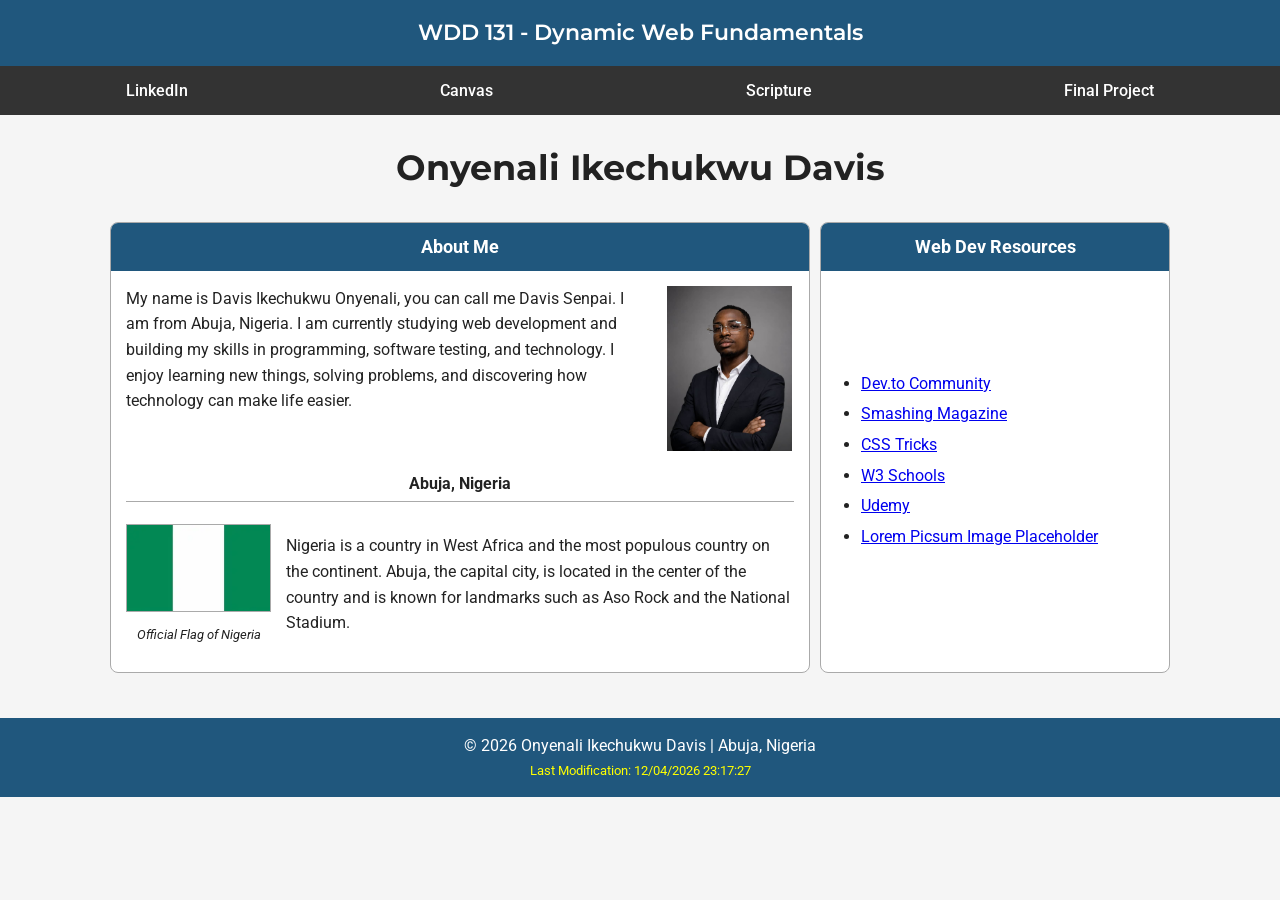
<file: index.html>
<!DOCTYPE html>
<html lang="en">

<head>
    <meta charset="UTF-8">
    <meta name="viewport" content="width=device-width, initial-scale=1.0">

    <title>WDD 131 - Dynamic Web Fundamentals - Onyenali Ikechukwu Davis</title>

    <meta name="description"
        content="WDD 131 - Dynamic Web Fundamentals course page for Onyenali Ikechukwu Davis. Learn about my background, Abuja, Nigeria, and web development resources.">

    <meta name="author" content="Onyenali Ikechukwu Davis">

    <link rel="stylesheet" href="styles/base.css">

    <link rel="preconnect" href="https://fonts.googleapis.com">
    <link rel="preconnect" href="https://fonts.gstatic.com" crossorigin>

    <link href="https://fonts.googleapis.com/css2?family=Montserrat:wght@400;500;600;700&family=Roboto:wght@400;500&display=swap"
        rel="stylesheet">

    <script src="scripts/getdates.js" defer></script>
</head>

<body>

    <header>
        <span id="course-title">WDD 131 - Dynamic Web Fundamentals</span>

        <nav>
            <a href="https://www.linkedin.com/in/davis-onyenali" target="_blank">LinkedIn</a>

            <a href="https://byupw.instructure.com/" target="_blank">Canvas</a>

            <a href="https://www.churchofjesuschrist.org/study/scriptures" target="_blank">Scripture</a>

            <a href="#">Final Project</a>
        </nav>
    </header>

    <main>

        <h1>Onyenali Ikechukwu Davis</h1>

        <div class="cards">

            <section class="card about-card">

                <h2>About Me</h2>

                <div class="about-content">

                    <div class="intro">
                        <p>
                            My name is Davis Ikechukwu Onyenali, you can call me Davis Senpai. I am from Abuja, Nigeria. I am currently
                            studying web development and building my skills in programming,
                            software testing, and technology. I enjoy learning new things,
                            solving problems, and discovering how technology can make life
                            easier.
                        </p>

                         <img class="profile"
                        src="images/profileimg.jpeg"
                        alt="Portrait of Onyenali Ikechukwu Davis">
                    </div>    

                        <h3>Abuja, Nigeria</h3>

                        <div class="location">

                            <figure>
                                <img src="images/nigerian-flag.webp"
                                    alt="Flag of Nigeria">
                                <figcaption>Official Flag of Nigeria</figcaption>
                            </figure>

                            <p>
                                Nigeria is a country in West Africa and the most populous
                                country on the continent. Abuja, the capital city, is located
                                in the center of the country and is known for landmarks such
                                as Aso Rock and the National Stadium.
                            </p>

                        </div>
                    

                   
                </div>

            </section>


            <section class="card resources-card">

                <h2>Web Dev Resources</h2>

                <ul>
                    <li>
                        <a href="https://dev.to/" target="_blank">
                            Dev.to Community
                        </a>
                    </li>

                    <li>
                        <a href="https://smashingmagazine.com/" target="_blank">
                            Smashing Magazine
                        </a>
                    </li>

                    <li>
                        <a href="https://css-tricks.com/" target="_blank">
                            CSS Tricks
                        </a>
                    </li>

                    <li>
                        <a href="https://www.w3schools.com/" target="_blank">
                            W3 Schools
                        </a>
                    </li>

                    <li>
                        <a href="https://www.udemy.com/" target="_blank">
                            Udemy
                        </a>
                    </li>

                    <li>
                        <a href="https://picsum.photos/" target="_blank">
                            Lorem Picsum Image Placeholder
                        </a>
                    </li>
                </ul>

            </section>

        </div>

    </main>


    <footer>

        <p>
            © <span id="currentyear"></span>
            Onyenali Ikechukwu Davis
            | Abuja, Nigeria
        </p>

        <p id="lastModified"></p>

    </footer>

</body>

</html>
</file>
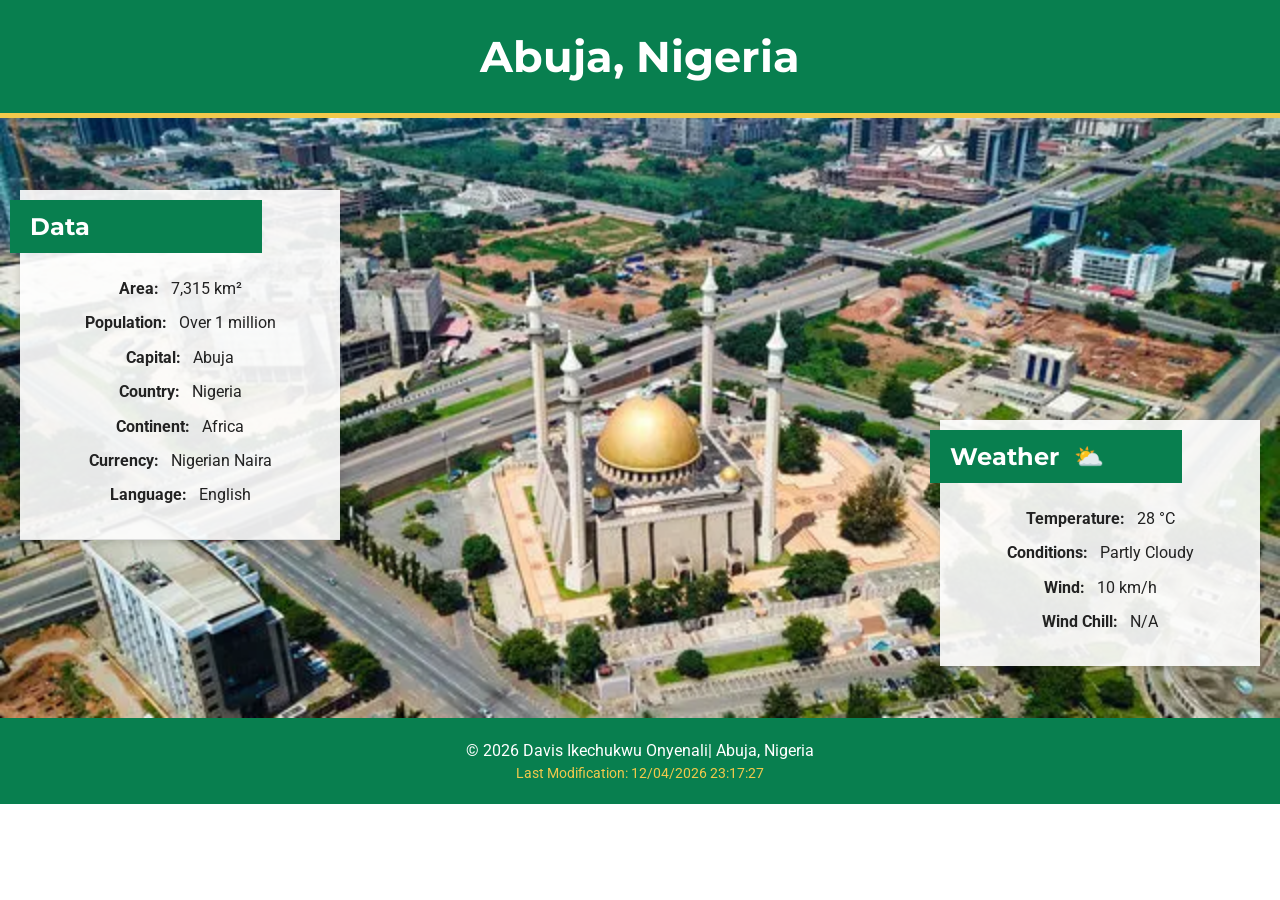
<file: place.html>
<!DOCTYPE html>
<html lang="en">

<head>
    <meta charset="UTF-8">
    <meta name="viewport" content="width=device-width, initial-scale=1.0">

    <title>Abuja, Nigeria | WDD 131</title>

    <meta name="description"
        content="A place page about Abuja, Nigeria, created for WDD 131 Dynamic Web Fundamentals by Onyenali Ikechukwu Davis.">
    <meta name="author" content="Davis Ikechukwu Onyenali">

    <link rel="preconnect" href="https://fonts.googleapis.com">
    <link rel="preconnect" href="https://fonts.gstatic.com" crossorigin>

    <link href="https://fonts.googleapis.com/css2?family=Montserrat:wght@400;500;600;700&family=Roboto:wght@400;500&display=swap"
        rel="stylesheet">

    <link rel="stylesheet" href="styles/place.css">

    <script src="scripts/place.js" defer></script>
</head>

<body>

    <header>
        <h1>Abuja, Nigeria</h1>
    </header>

    <main>

       <div class="hero">

    <picture>
        <source media="(max-width: 700px)" srcset="images/abuja1.webp">
        <source media="(min-width: 701px)" srcset="images/abuja-city.webp">

        <img src="images/abuja-city.webp"
            alt="View of Abuja, Nigeria">
    </picture>
       </div>

    <div class="information">

        <section class="card data-card">
            <h2>Data</h2>

            <div class="data-list">
                <p><strong>Area:</strong> 7,315 km²</p>
                <p><strong>Population:</strong> Over 1 million</p>
                <p><strong>Capital:</strong> Abuja</p>
                <p><strong>Country:</strong> Nigeria</p>
                <p><strong>Continent:</strong> Africa</p>
                <p><strong>Currency:</strong> Nigerian Naira</p>
                <p><strong>Language:</strong> English</p>
            </div>
        </section>

        <section class="card weather-card">

            <h2>Weather</h2>

            <img class="weather-icon"
                src="images/weather.svg"
                alt="Partly cloudy weather">

            <div class="weather-info">
                <p><strong>Temperature:</strong> <span id="temperature">28</span> °C</p>
                <p><strong>Conditions:</strong> Partly Cloudy</p>
                <p><strong>Wind:</strong> <span id="wind-speed">10</span> km/h</p>
                <p><strong>Wind Chill:</strong> <span id="windchill">N/A</span></p>
            </div>

        </section>

    </div>

    </main>

    <footer>
        <p>
            © <span id="currentyear"></span>
            Davis Ikechukwu Onyenali| Abuja, Nigeria
        </p>

        <p id="lastModified"></p>
    </footer>

</body>

</html>
</file>
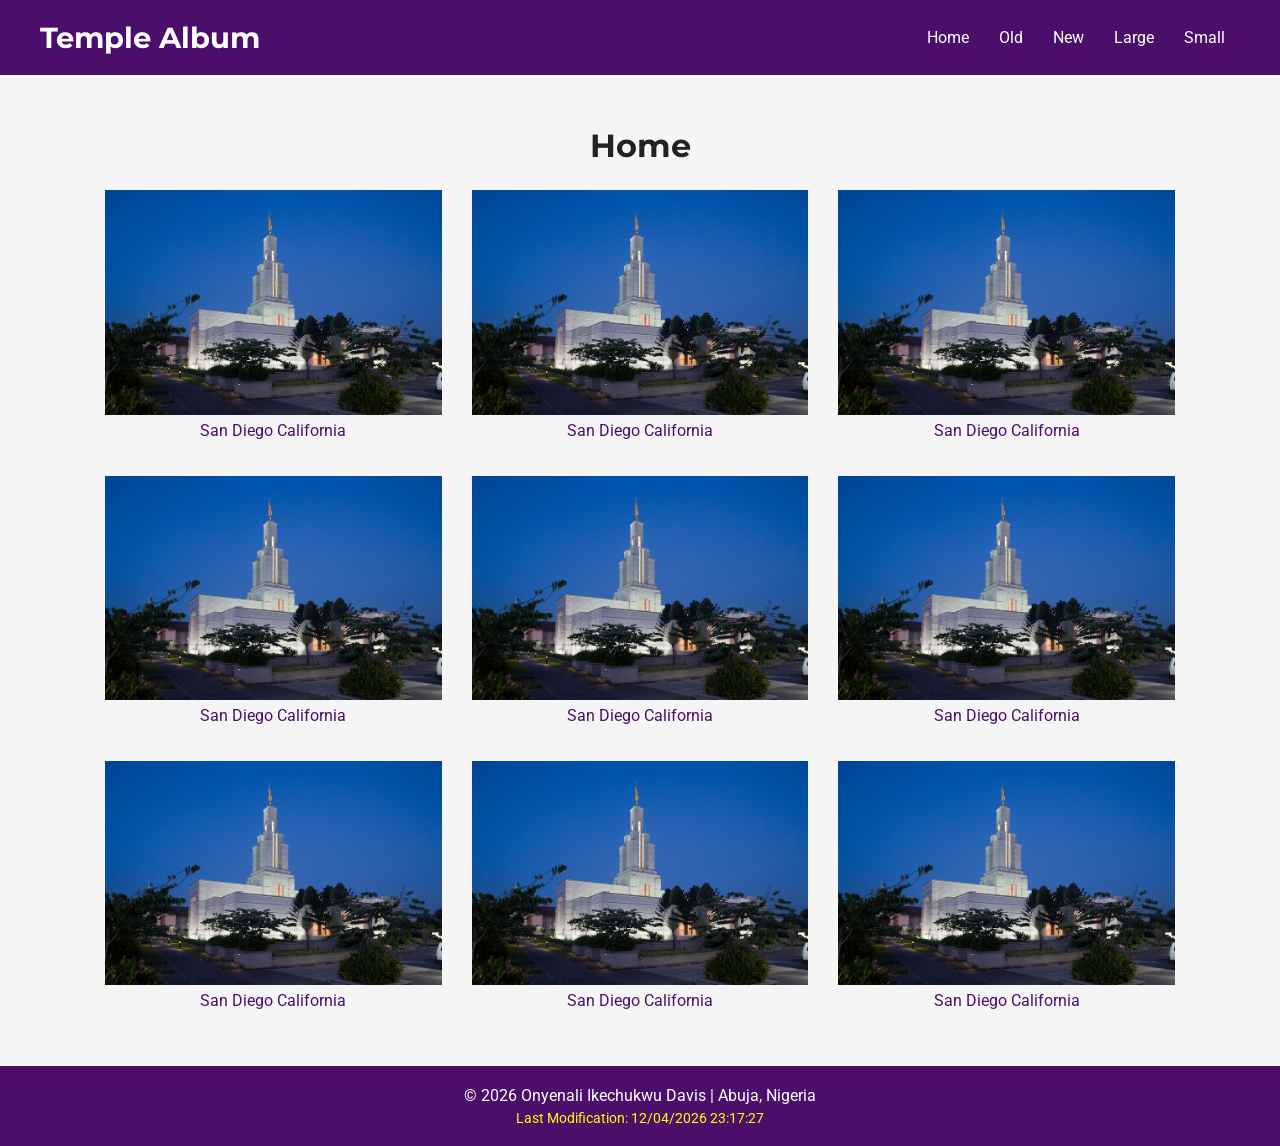
<file: temples.html>
<!DOCTYPE html>
<html lang="en">

<head>
    <meta charset="UTF-8">
    <meta name="viewport" content="width=device-width, initial-scale=1.0">

    <title>Temple Album | WDD 131 - Dynamic Web Fundamentals</title>

    <meta name="description"
        content="Temple Album page created for WDD 131 - Dynamic Web Fundamentals by Onyenali Ikechukwu Davis.">
    <meta name="author" content="Onyenali Ikechukwu Davis">

    <link rel="preconnect" href="https://fonts.googleapis.com">
    <link rel="preconnect" href="https://fonts.gstatic.com" crossorigin>

    <link href="https://fonts.googleapis.com/css2?family=Montserrat:wght@400;500;600;700&family=Roboto:wght@400;500&display=swap"
    rel="stylesheet">

    <link rel="stylesheet" href="styles/temples.css">
    <link rel="stylesheet" href="styles/temples-large.css">

    <script src="scripts/temples.js" defer></script>
</head>

<body>

    <header>
        <span id="course-title">Temple Album</span>

        <button id="menu-button" aria-label="Open navigation menu">☰</button>

        <nav id="nav-menu">
            <a href="#">Home</a>
            <a href="#">Old</a>
            <a href="#">New</a>
            <a href="#">Large</a>
            <a href="#">Small</a>
        </nav>
    </header>

    <main>
        <h1>Home</h1>

        <div class="temple-grid">

            <figure>
                <img src="images/temple-small.webp" alt="San Diego California Temple">
                <figcaption>San Diego California</figcaption>
            </figure>

            <figure>
                <img src="images/temple-small.webp" alt="San Diego California Temple">
                <figcaption>San Diego California</figcaption>
            </figure>

            <figure>
                <img src="images/temple-small.webp" alt="San Diego California Temple">
                <figcaption>San Diego California</figcaption>
            </figure>

            <figure>
                <img src="images/temple-small.webp" alt="San Diego California Temple">
                <figcaption>San Diego California</figcaption>
            </figure>

            <figure>
                <img src="images/temple-small.webp" alt="San Diego California Temple">
                <figcaption>San Diego California</figcaption>
            </figure>

            <figure>
                <img src="images/temple-small.webp" alt="San Diego California Temple">
                <figcaption>San Diego California</figcaption>
            </figure>

            <figure>
                <img src="images/temple-small.webp" alt="San Diego California Temple">
                <figcaption>San Diego California</figcaption>
            </figure>

            <figure>
                <img src="images/temple-small.webp" alt="San Diego California Temple">
                <figcaption>San Diego California</figcaption>
            </figure>

            <figure>
                <img src="images/temple-small.webp" alt="San Diego California Temple">
                <figcaption>San Diego California</figcaption>
            </figure>

        </div>
    </main>

    <footer>
        <p>
            © <span id="currentyear"></span>
            Onyenali Ikechukwu Davis | Abuja, Nigeria
        </p>

        <p id="lastModified"></p>
    </footer>

</body>

</html>
</file>
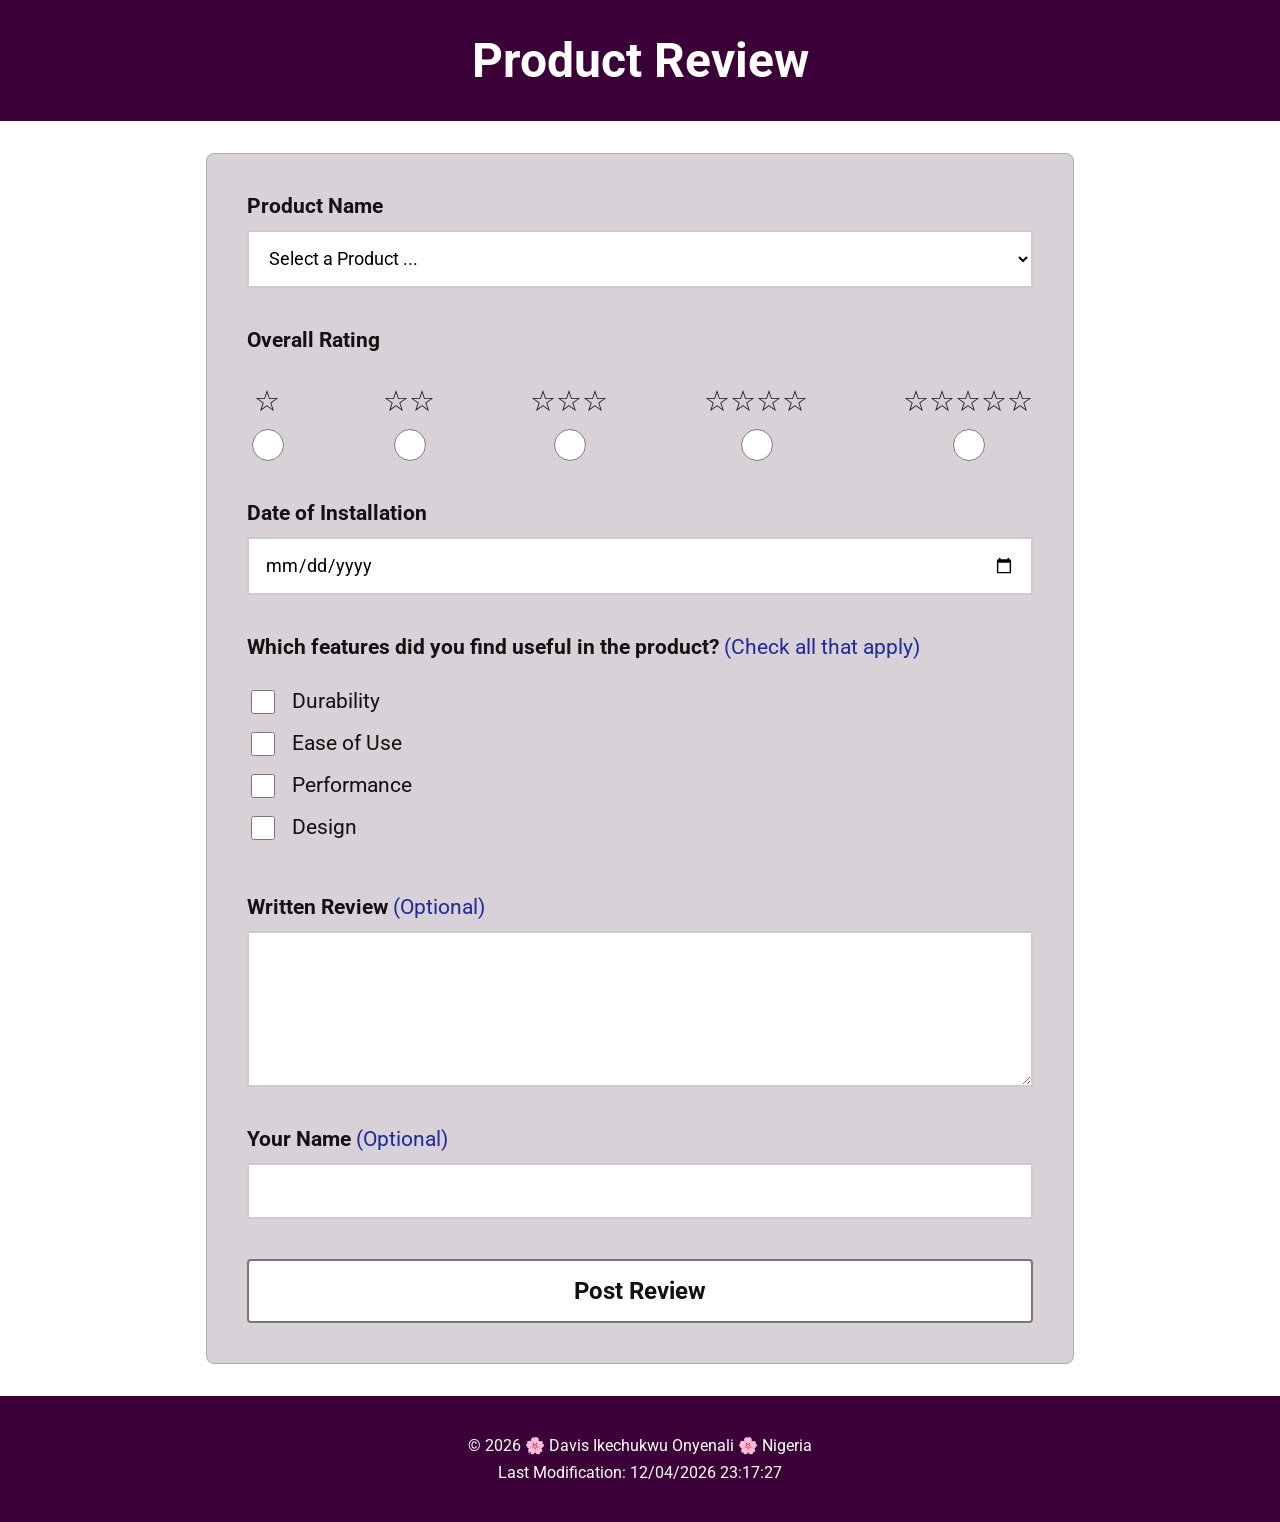
<file: project/form.html>
<!DOCTYPE html>
<html lang="en">
<head>
    <meta charset="UTF-8">
    <meta name="viewport" content="width=device-width, initial-scale=1.0">

    <meta name="description" content="Submit a product review by selecting a product, rating its quality, choosing useful features, and sharing your experience.">
    <meta name="author" content="Davis Ikechukwu Onyenali">

    <title>Product Review</title>

    <link rel="preconnect" href="https://fonts.googleapis.com">
    <link rel="preconnect" href="https://fonts.gstatic.com" crossorigin>
    <link href="https://fonts.googleapis.com/css2?family=Roboto:wght@400;500;700&display=swap" rel="stylesheet">
    <link rel="stylesheet" href="styles/form.css">
    <script src="scripts/form.js" defer></script>
</head>

<body>

    <header>
        <h1>Product Review</h1>
    </header>

    <main>
        <form method="get" action="review.html">

            <div class="form-group">
                <label for="product">Product Name</label>

                <select id="product" name="product" required>
                    <option value="" disabled selected>Select a Product ...</option>
                </select>
            </div>
    
        <fieldset class="form-group">
            <legend>Overall Rating</legend>

            <div class="rating">
                <label for="rating1">
                    <span>☆</span>
                    <input type="radio" id="rating1" name="rating" value="1" required>
                </label>

                <label for="rating2">
                    <span>☆☆</span>
                    <input type="radio" id="rating2" name="rating" value="2" required>
                </label>

                <label for="rating3">
                    <span>☆☆☆</span>
                    <input type="radio" id="rating3" name="rating" value="3" required>
                </label>

                <label for="rating4">
                    <span>☆☆☆☆</span>
                    <input type="radio" id="rating4" name="rating" value="4" required>
                </label>

                <label for="rating5">
                    <span>☆☆☆☆☆</span>
                    <input type="radio" id="rating5" name="rating" value="5" required>
                </label>
            </div>
        </fieldset>

            <div class="form-group">
                <label for="installation-date">Date of Installation</label>

                <input
                    type="date"
                    id="installation-date"
                    name="installation-date"
                    required
                >
            </div>

            <fieldset class="form-group">
                <legend>
                    Which features did you find useful in the product?
                    <span>(Check all that apply)</span>
                </legend>

                <label for="durability">
                    <input
                        type="checkbox"
                        id="durability"
                        name="features"
                        value="Durability"
                    >
                    Durability
                </label>

                <label for="ease-of-use">
                    <input
                        type="checkbox"
                        id="ease-of-use"
                        name="features"
                        value="Ease of Use"
                    >
                    Ease of Use
                </label>

                <label for="performance">
                    <input
                        type="checkbox"
                        id="performance"
                        name="features"
                        value="Performance"
                    >
                    Performance
                </label>

                <label for="design">
                    <input
                        type="checkbox"
                        id="design"
                        name="features"
                        value="Design"
                    >
                    Design
                </label>
            </fieldset>

            <div class="form-group">
                <label for="written-review">
                    Written Review <span>(Optional)</span>
                </label>

                <textarea
                    id="written-review"
                    name="written-review"
                    rows="6"
                ></textarea>
            </div>

            <div class="form-group">
                <label for="user-name">
                    Your Name <span>(Optional)</span>
                </label>

                <input
                    type="text"
                    id="user-name"
                    name="user-name"
                >
            </div>

            <input type="submit" value="Post Review">
        </form>
    </main>

    <footer>
        <p>&copy; <span id="current-year"></span> 🌸 Davis Ikechukwu Onyenali 🌸 Nigeria</p>
        <p>Last Modification: <span id="last-modified"></span></p>
    </footer>

</body>
</html>
</file>
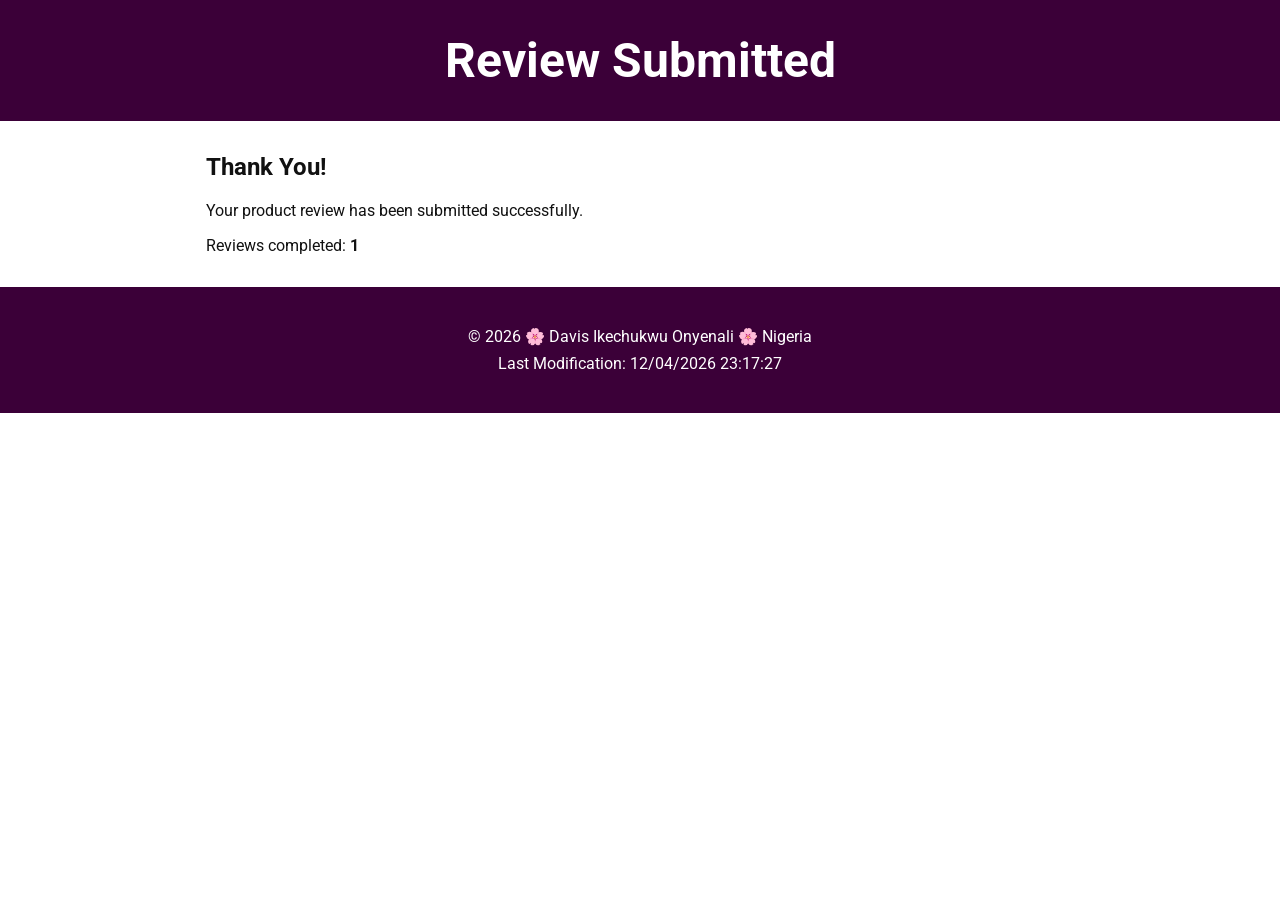
<file: project/review.html>
<!DOCTYPE html>
<html lang="en">
<head>
    <meta charset="UTF-8">
    <meta name="viewport" content="width=device-width, initial-scale=1.0">

    <meta name="description" content="Product review confirmation page for WDD 131.">
    <meta name="author" content="Davis Ikechukwu Onyenali">

    <title>Review Submitted</title>

    <link rel="preconnect" href="https://fonts.googleapis.com">
    <link rel="preconnect" href="https://fonts.gstatic.com" crossorigin>
    <link href="https://fonts.googleapis.com/css2?family=Roboto:wght@400;500;700&display=swap" rel="stylesheet">

    <link rel="stylesheet" href="styles/form.css">
    <script src="scripts/form.js" defer></script>
</head>

<body>

    <header>
        <h1>Review Submitted</h1>
    </header>

    <main>
        <section class="confirmation">
            <h2>Thank You!</h2>

            <p>Your product review has been submitted successfully.</p>

            <p>
                Reviews completed:
                <strong id="review-count">0</strong>
            </p>
        </section>
    </main>

    <footer>
        <p>&copy; <span id="current-year"></span> 🌸 Davis Ikechukwu Onyenali 🌸 Nigeria</p>
        <p>Last Modification: <span id="last-modified"></span></p>
    </footer>

</body>
</html>
</file>
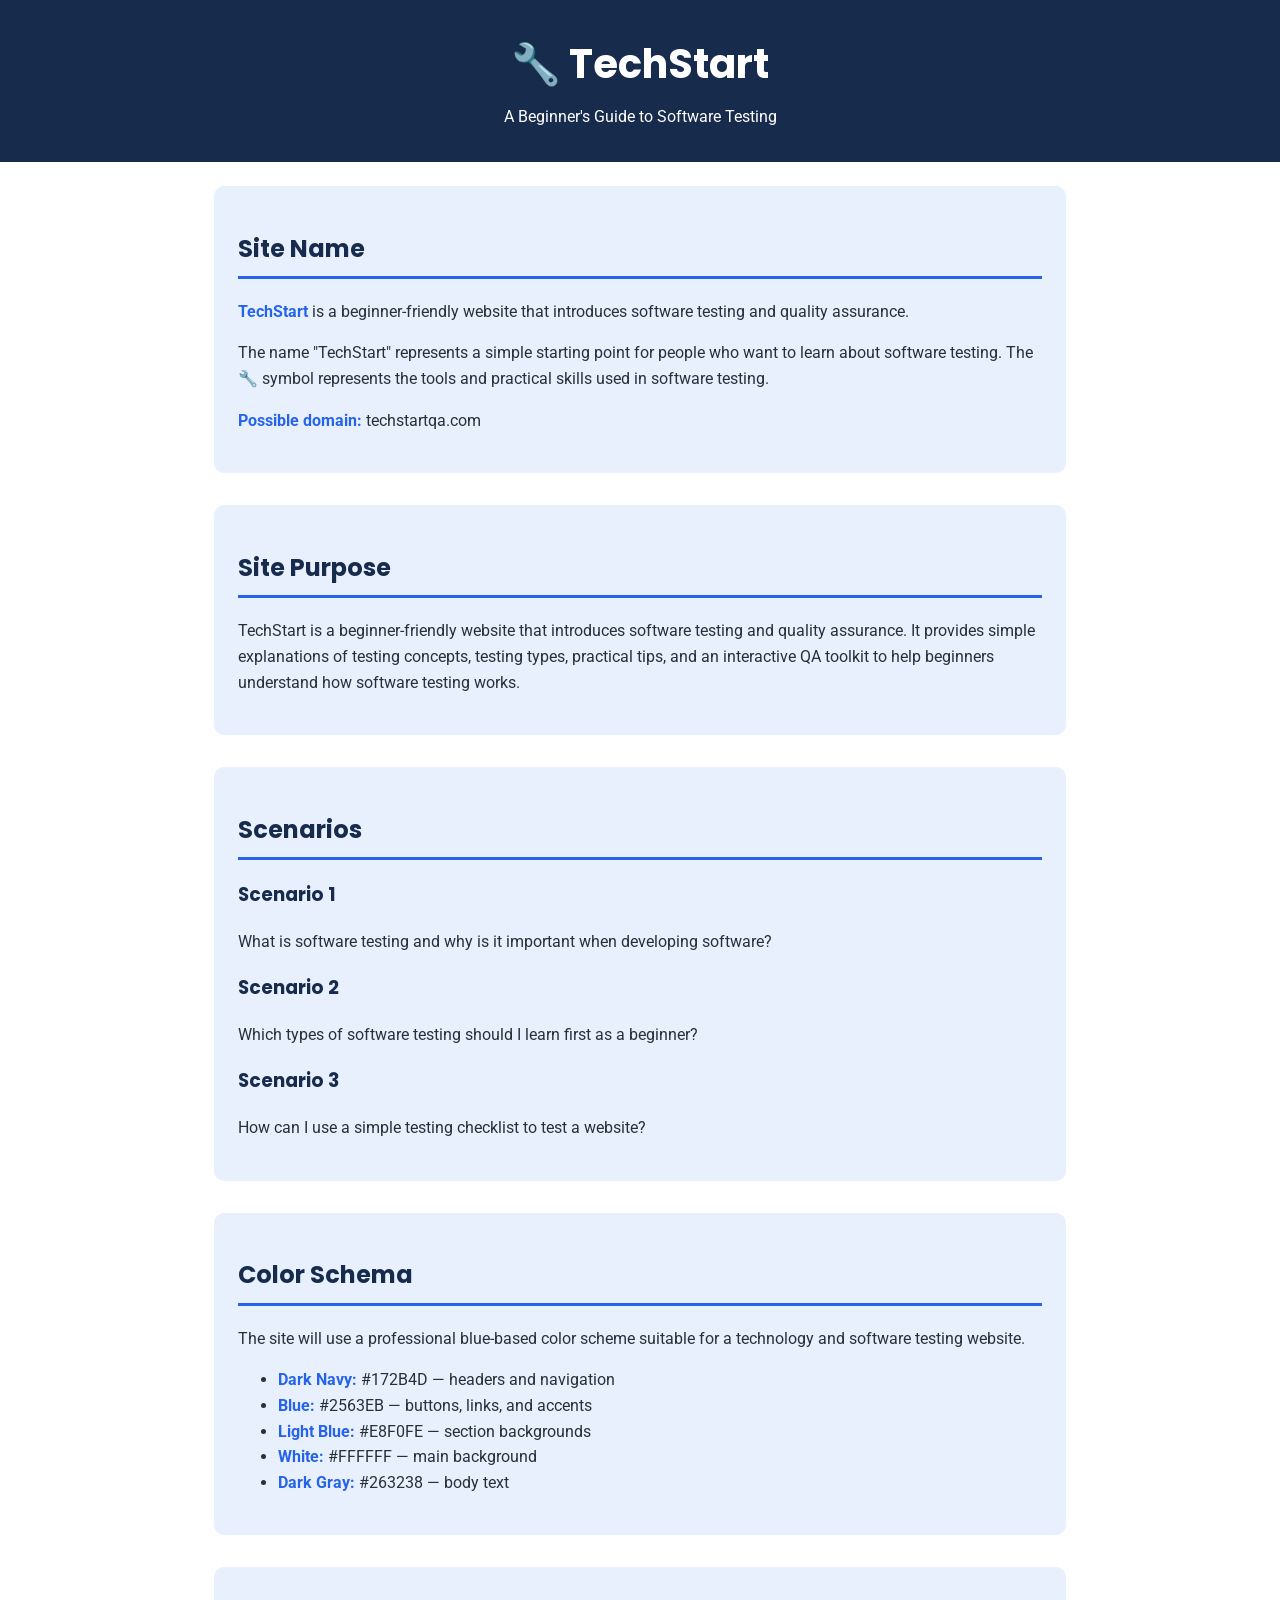
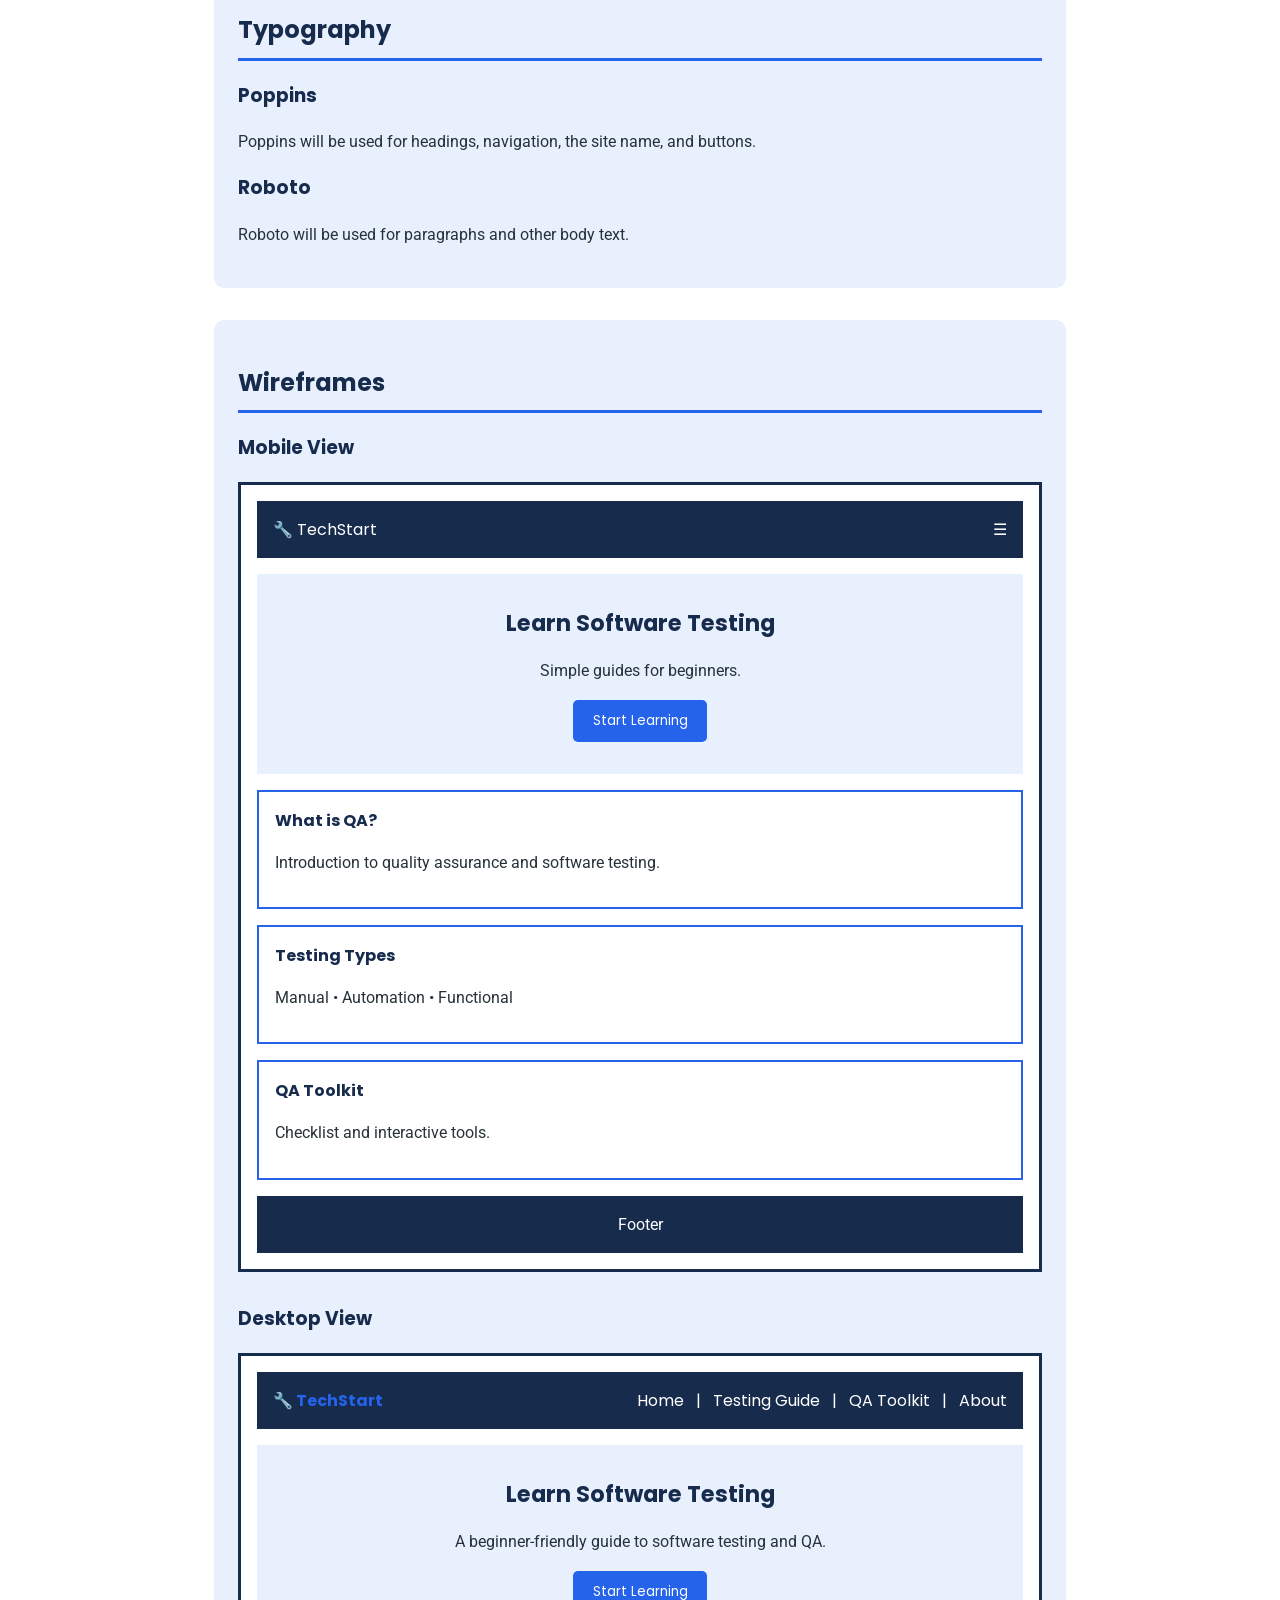
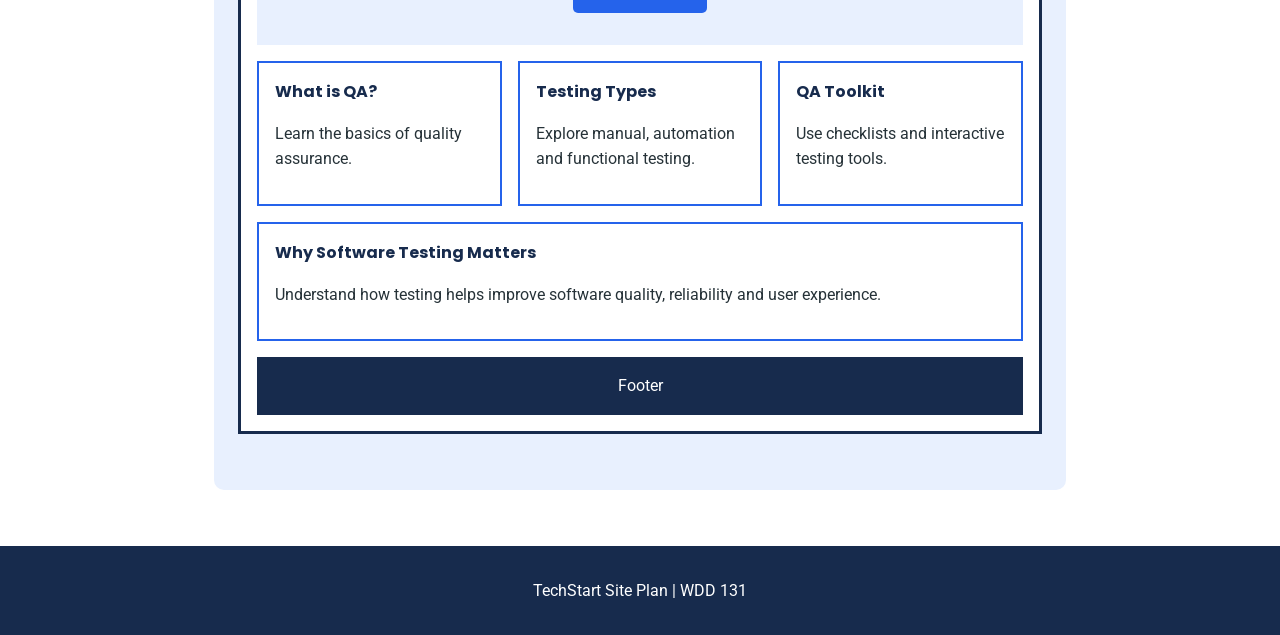
<file: project/siteplan.html>
<!DOCTYPE html>
<html lang="en">
<head>
    <meta charset="UTF-8">
    <meta name="viewport" content="width=device-width, initial-scale=1.0">

    <title>TechStart | Site Plan</title>

    <meta
        name="description"
        content="Site plan for TechStart, a beginner's guide to software testing and quality assurance."
    >

    <meta name="author" content="Davis Ikechukwu Onyenali">
    <link rel="preconnect" href="https://fonts.googleapis.com">
    <link rel="preconnect" href="https://fonts.gstatic.com" crossorigin>
    <link href="https://fonts.googleapis.com/css2?family=Poppins:wght@400;600;700&family=Roboto:wght@400;500&display=swap" rel="stylesheet">
    <link rel="stylesheet" href="styles/siteplan.css">
</head>

<body>

    <header>
        <h1>🔧 TechStart</h1>
        <p>A Beginner's Guide to Software Testing</p>
    </header>

    <main>

        <section>
            <h2>Site Name</h2>
            <p>
                <strong>TechStart</strong> is a beginner-friendly website
                that introduces software testing and quality assurance.
            </p>

            <p>
                <p>
                The name "TechStart" represents a simple starting point
                for people who want to learn about software testing.
                The 🔧 symbol represents the tools and practical skills
                used in software testing.
            </p>

            <p><strong>Possible domain:</strong> techstartqa.com</p>
        </section>

        <section>
            <h2>Site Purpose</h2>
            <p>
                TechStart is a beginner-friendly website that introduces
                software testing and quality assurance. It provides simple
                explanations of testing concepts, testing types, practical
                tips, and an interactive QA toolkit to help beginners
                understand how software testing works.
            </p>
        </section>

        <section>
            <h2>Scenarios</h2>

            <h3>Scenario 1</h3>
                <p>
                    What is software testing and why is it important when developing software?
                </p>

                <h3>Scenario 2</h3>
                <p>
                    Which types of software testing should I learn first as a beginner?
                </p>

                <h3>Scenario 3</h3>
                <p>
                    How can I use a simple testing checklist to test a website?
                </p>
        </section>

        <section>
            <h2>Color Schema</h2>

            <p>
                The site will use a professional blue-based color scheme
                suitable for a technology and software testing website.
            </p>

            <ul>
                <li><strong>Dark Navy:</strong> #172B4D — headers and navigation</li>
                <li><strong>Blue:</strong> #2563EB — buttons, links, and accents</li>
                <li><strong>Light Blue:</strong> #E8F0FE — section backgrounds</li>
                <li><strong>White:</strong> #FFFFFF — main background</li>
                <li><strong>Dark Gray:</strong> #263238 — body text</li>
            </ul>
        </section>

        <section>
            <h2>Typography</h2>

            <h3>Poppins</h3>
            <p>
                Poppins will be used for headings, navigation, the site name,
                and buttons.
            </p>

            <h3>Roboto</h3>
            <p>
                Roboto will be used for paragraphs and other body text.
            </p>
        </section>

        <section>
    <h2>Wireframes</h2>

    <h3>Mobile View</h3>

    <div class="mobile-wireframe">
        <div class="wf-header">
            <span>🔧 TechStart</span>
            <span>☰</span>
        </div>

        <div class="wf-hero">
            <strong>Learn Software Testing</strong>
            <p>Simple guides for beginners.</p>
            <button>Start Learning</button>
        </div>

        <div class="wf-section">
            <strong>What is QA?</strong>
            <p>Introduction to quality assurance and software testing.</p>
        </div>

        <div class="wf-section">
            <strong>Testing Types</strong>
            <p>Manual • Automation • Functional</p>
        </div>

        <div class="wf-section">
            <strong>QA Toolkit</strong>
            <p>Checklist and interactive tools.</p>
        </div>

        <div class="wf-footer">
            Footer
        </div>
    </div>


    <h3>Desktop View</h3>

    <div class="desktop-wireframe">

        <div class="wf-header">
            <strong>🔧 TechStart</strong>

            <nav>
                Home &nbsp; | &nbsp;
                Testing Guide &nbsp; | &nbsp;
                QA Toolkit &nbsp; | &nbsp;
                About
            </nav>
        </div>

        <div class="wf-hero">
            <strong>Learn Software Testing</strong>
            <p>A beginner-friendly guide to software testing and QA.</p>
            <button>Start Learning</button>
        </div>

        <div class="wf-columns">

            <div class="wf-section">
                <strong>What is QA?</strong>
                <p>Learn the basics of quality assurance.</p>
            </div>

            <div class="wf-section">
                <strong>Testing Types</strong>
                <p>Explore manual, automation and functional testing.</p>
            </div>

            <div class="wf-section">
                <strong>QA Toolkit</strong>
                <p>Use checklists and interactive testing tools.</p>
            </div>

        </div>

        <div class="wf-wide-section">
            <strong>Why Software Testing Matters</strong>
            <p>
                Understand how testing helps improve software quality,
                reliability and user experience.
            </p>
        </div>

        <div class="wf-footer">
            Footer
        </div>

    </div>
</section>

    </main>

    <footer>
        <p>TechStart Site Plan | WDD 131</p>
    </footer>

</body>
</html>
</file>
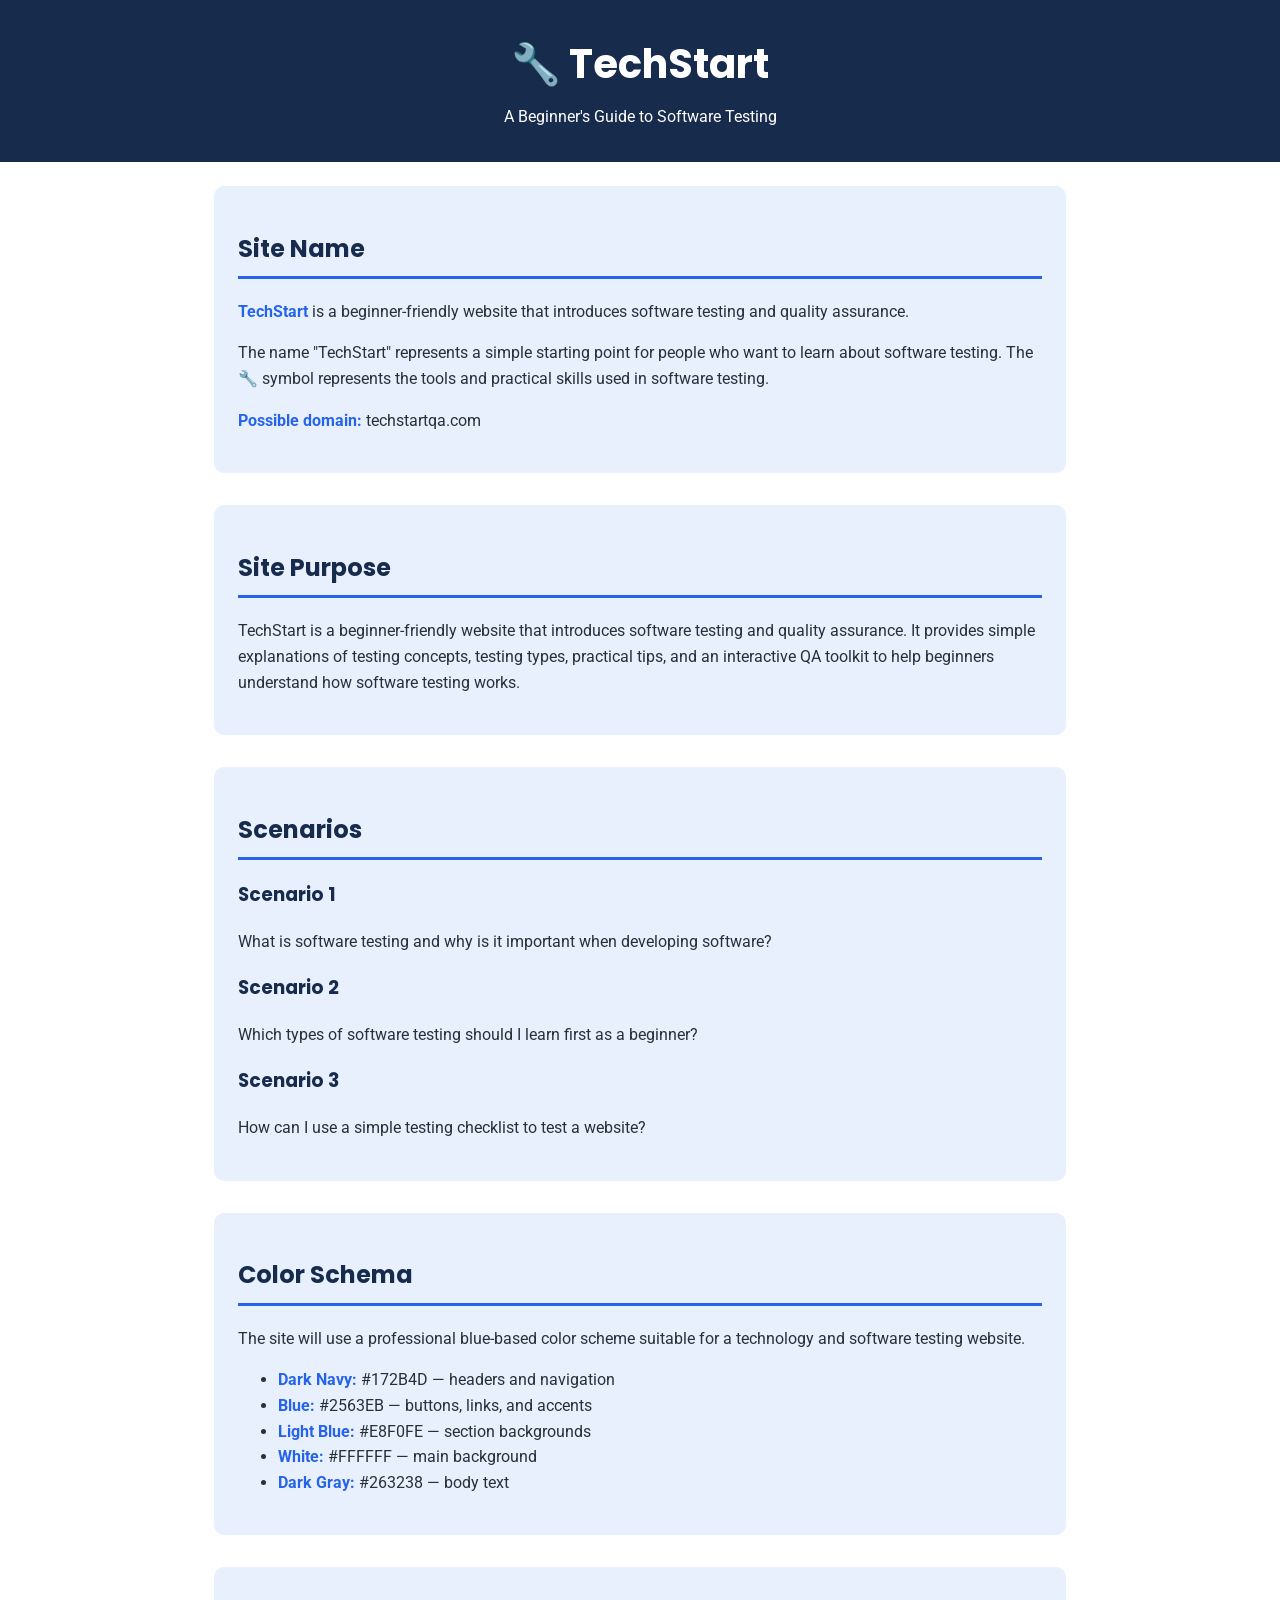
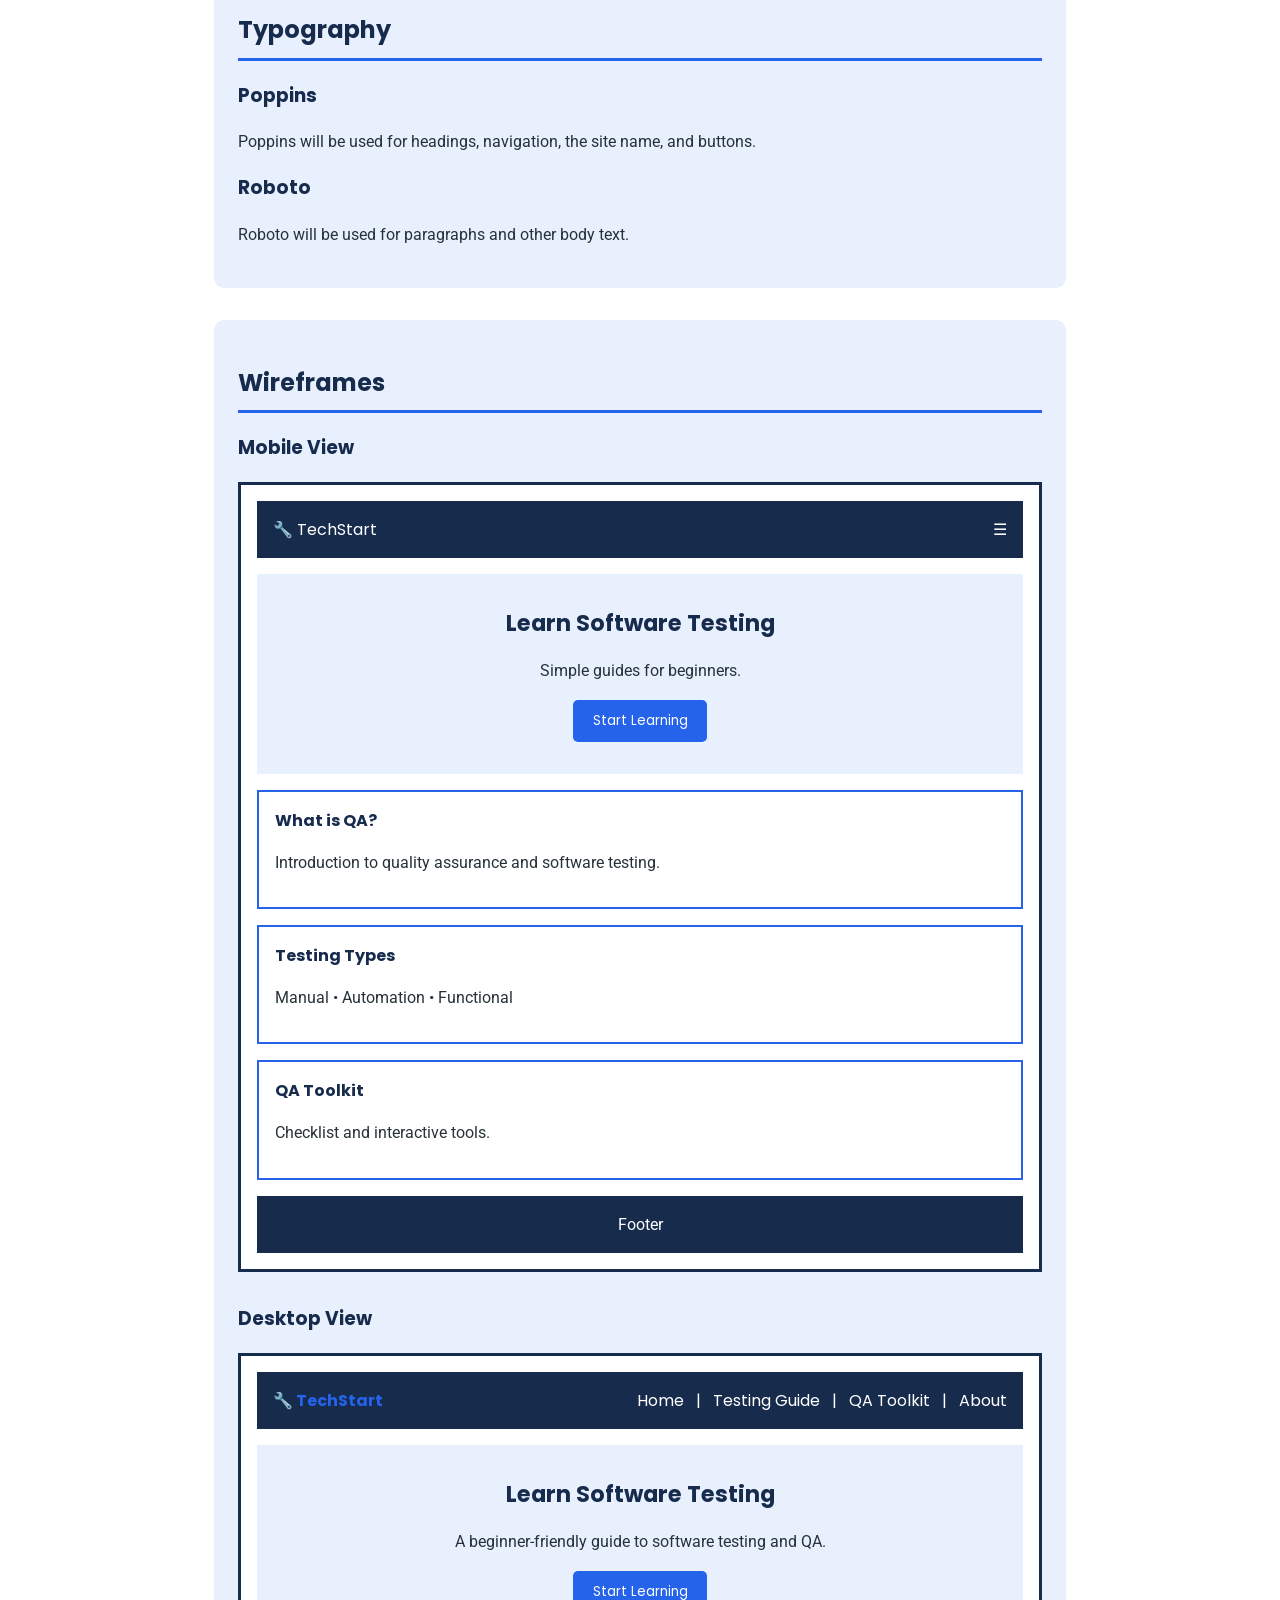
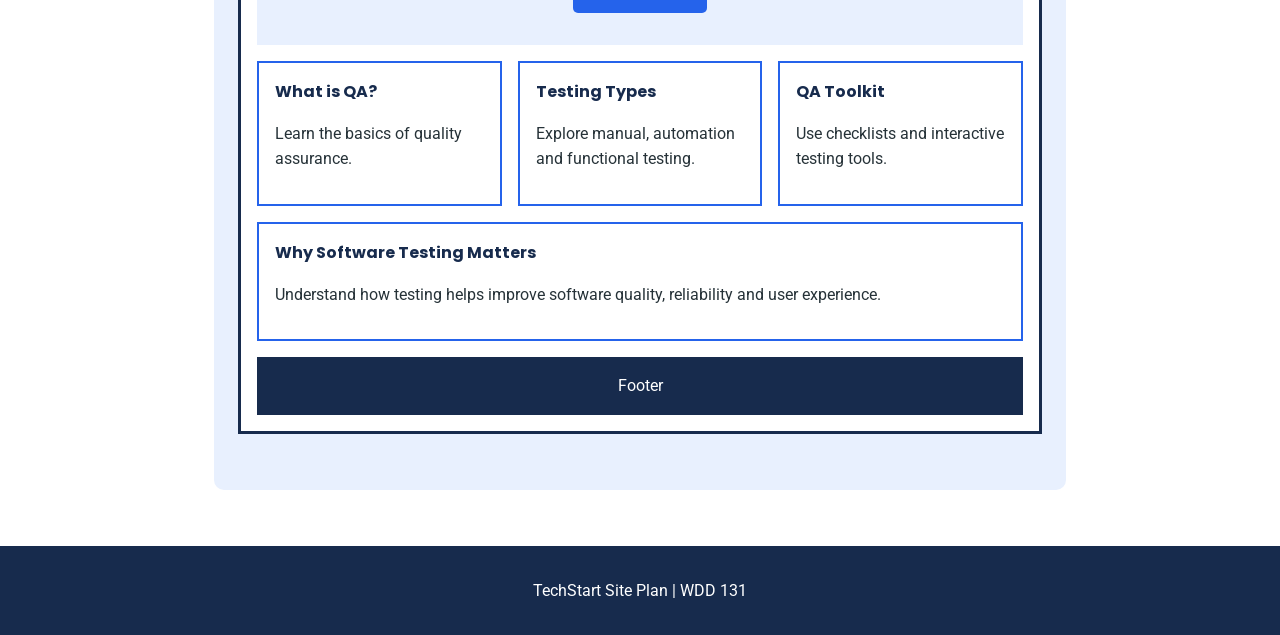
<file: Project/siteplan.html>
<!DOCTYPE html>
<html lang="en">
<head>
    <meta charset="UTF-8">
    <meta name="viewport" content="width=device-width, initial-scale=1.0">

    <title>TechStart | Site Plan</title>

    <meta
        name="description"
        content="Site plan for TechStart, a beginner's guide to software testing and quality assurance."
    >

    <meta name="author" content="Davis Ikechukwu Onyenali">

    <style>
        @import url('https://fonts.googleapis.com/css2?family=Poppins:wght@500;600;700&family=Roboto:wght@400;500&display=swap');

:root {
    --navy: #172B4D;
    --blue: #2563EB;
    --light-blue: #E8F0FE;
    --white: #FFFFFF;
    --dark-gray: #263238;
}

* {
    box-sizing: border-box;
}

body {
    margin: 0;
    font-family: 'Roboto', sans-serif;
    color: var(--dark-gray);
    background-color: var(--white);
    line-height: 1.6;
}

header {
    background-color: var(--navy);
    color: var(--white);
    text-align: center;
    padding: 2rem 1rem;
}

header h1 {
    font-family: 'Poppins', sans-serif;
    margin: 0;
    font-size: 2.5rem;
}

header p {
    margin: 0.5rem 0 0;
}

main {
    max-width: 900px;
    margin: 0 auto;
    padding: 1.5rem;
}

section {
    margin-bottom: 2rem;
    padding: 1.5rem;
    border-radius: 10px;
    background-color: var(--light-blue);
}

h2,
h3 {
    font-family: 'Poppins', sans-serif;
    color: var(--navy);
}

h2 {
    border-bottom: 3px solid var(--blue);
    padding-bottom: 0.5rem;
}

strong {
    color: var(--blue);
}

.mobile-wireframe,
.desktop-wireframe {
    border: 3px solid var(--navy);
    background-color: var(--white);
    padding: 1rem;
    margin: 1rem 0 2rem;
}

.wf-header {
    display: flex;
    justify-content: space-between;
    align-items: center;
    padding: 1rem;
    background-color: var(--navy);
    color: var(--white);
    font-family: 'Poppins', sans-serif;
}

.wf-hero {
    text-align: center;
    padding: 2rem 1rem;
    margin-top: 1rem;
    background-color: var(--light-blue);
}

.wf-hero strong {
    display: block;
    color: var(--navy);
    font-family: 'Poppins', sans-serif;
    font-size: 1.4rem;
}

.wf-hero button {
    border: none;
    padding: 0.7rem 1.2rem;
    background-color: var(--blue);
    color: var(--white);
    border-radius: 5px;
    font-family: 'Poppins', sans-serif;
}

.wf-section,
.wf-wide-section {
    padding: 1rem;
    margin-top: 1rem;
    border: 2px solid var(--blue);
    background-color: var(--white);
}

.wf-section strong,
.wf-wide-section strong {
    color: var(--navy);
    font-family: 'Poppins', sans-serif;
}

.wf-footer {
    margin-top: 1rem;
    padding: 1rem;
    text-align: center;
    background-color: var(--navy);
    color: var(--white);
}

.wf-columns {
    display: grid;
    grid-template-columns: repeat(3, 1fr);
    gap: 1rem;
}

footer {
    background-color: var(--navy);
    color: var(--white);
    text-align: center;
    padding: 1rem;
}

@media (max-width: 600px) {
    main {
        padding: 1rem;
    }

    section {
        padding: 1rem;
    }

    header h1 {
        font-size: 2rem;
    }

    .wf-columns {
        grid-template-columns: 1fr;
    }
}
    </style>
</head>

<body>

    <header>
        <h1>🔧 TechStart</h1>
        <p>A Beginner's Guide to Software Testing</p>
    </header>

    <main>

        <section>
            <h2>Site Name</h2>
            <p>
                <strong>TechStart</strong> is a beginner-friendly website
                that introduces software testing and quality assurance.
            </p>

            <p>
                <p>
                The name "TechStart" represents a simple starting point
                for people who want to learn about software testing.
                The 🔧 symbol represents the tools and practical skills
                used in software testing.
</p>
            </p>

            <p><strong>Possible domain:</strong> techstartqa.com</p>
        </section>

        <section>
            <h2>Site Purpose</h2>
            <p>
                TechStart is a beginner-friendly website that introduces
                software testing and quality assurance. It provides simple
                explanations of testing concepts, testing types, practical
                tips, and an interactive QA toolkit to help beginners
                understand how software testing works.
            </p>
        </section>

        <section>
            <h2>Scenarios</h2>

            <h3>Scenario 1</h3>
                <p>
                    What is software testing and why is it important when developing software?
                </p>

                <h3>Scenario 2</h3>
                <p>
                    Which types of software testing should I learn first as a beginner?
                </p>

                <h3>Scenario 3</h3>
                <p>
                    How can I use a simple testing checklist to test a website?
                </p>
        </section>

        <section>
            <h2>Color Schema</h2>

            <p>
                The site will use a professional blue-based color scheme
                suitable for a technology and software testing website.
            </p>

            <ul>
                <li><strong>Dark Navy:</strong> #172B4D — headers and navigation</li>
                <li><strong>Blue:</strong> #2563EB — buttons, links, and accents</li>
                <li><strong>Light Blue:</strong> #E8F0FE — section backgrounds</li>
                <li><strong>White:</strong> #FFFFFF — main background</li>
                <li><strong>Dark Gray:</strong> #263238 — body text</li>
            </ul>
        </section>

        <section>
            <h2>Typography</h2>

            <h3>Poppins</h3>
            <p>
                Poppins will be used for headings, navigation, the site name,
                and buttons.
            </p>

            <h3>Roboto</h3>
            <p>
                Roboto will be used for paragraphs and other body text.
            </p>
        </section>

        <section>
    <h2>Wireframes</h2>

    <h3>Mobile View</h3>

    <div class="mobile-wireframe">
        <div class="wf-header">
            <span>🔧 TechStart</span>
            <span>☰</span>
        </div>

        <div class="wf-hero">
            <strong>Learn Software Testing</strong>
            <p>Simple guides for beginners.</p>
            <button>Start Learning</button>
        </div>

        <div class="wf-section">
            <strong>What is QA?</strong>
            <p>Introduction to quality assurance and software testing.</p>
        </div>

        <div class="wf-section">
            <strong>Testing Types</strong>
            <p>Manual • Automation • Functional</p>
        </div>

        <div class="wf-section">
            <strong>QA Toolkit</strong>
            <p>Checklist and interactive tools.</p>
        </div>

        <div class="wf-footer">
            Footer
        </div>
    </div>


    <h3>Desktop View</h3>

    <div class="desktop-wireframe">

        <div class="wf-header">
            <strong>🔧 TechStart</strong>

            <nav>
                Home &nbsp; | &nbsp;
                Testing Guide &nbsp; | &nbsp;
                QA Toolkit &nbsp; | &nbsp;
                About
            </nav>
        </div>

        <div class="wf-hero">
            <strong>Learn Software Testing</strong>
            <p>A beginner-friendly guide to software testing and QA.</p>
            <button>Start Learning</button>
        </div>

        <div class="wf-columns">

            <div class="wf-section">
                <strong>What is QA?</strong>
                <p>Learn the basics of quality assurance.</p>
            </div>

            <div class="wf-section">
                <strong>Testing Types</strong>
                <p>Explore manual, automation and functional testing.</p>
            </div>

            <div class="wf-section">
                <strong>QA Toolkit</strong>
                <p>Use checklists and interactive testing tools.</p>
            </div>

        </div>

        <div class="wf-wide-section">
            <strong>Why Software Testing Matters</strong>
            <p>
                Understand how testing helps improve software quality,
                reliability and user experience.
            </p>
        </div>

        <div class="wf-footer">
            Footer
        </div>

    </div>
</section>

    </main>

    <footer>
        <p>TechStart Site Plan | WDD 131</p>
    </footer>

</body>
</html>
</file>
<file: styles/base.css>
/* =========================
   General Styles
   ========================= */

* {
    box-sizing: border-box;
}

body {
    margin: 0;
    font-family: "Roboto", sans-serif;
    color: #222;
    background-color: #f5f5f5;
    line-height: 1.6;
}


/* =========================
   Header
   ========================= */

header {
    background-color: #20577d;
    color: white;
}

#course-title {
    display: block;
    text-align: center;
    padding: 15px 10px;
    font-family: "Montserrat", sans-serif;
    font-size: 1.4rem;
    font-weight: 600;
}

nav {
    display: flex;
    justify-content: space-around;
    align-items: center;
    background-color: #333;
}

nav a {
    color: white;
    text-decoration: none;
    padding: 12px 20px;
    font-weight: 500;
}

nav a:hover {
    background-color: #555;
    color: #ffd700;
    text-decoration: underline;
}


/* =========================
   Main
   ========================= */

main {
    max-width: 1100px;
    margin: 0 auto;
    padding: 25px 20px;
}

h1 {
    text-align: center;
    font-family: "Montserrat", sans-serif;
    font-size: 2.2rem;
    margin: 0 0 25px;
}

h2 {
    margin: 0;
    padding: 10px;
    text-align: center;
    color: white;
    background-color: #20577d;
    font-size: 1.1rem;
}


/* =========================
   Cards
   ========================= */

.cards {
    display: grid;
    grid-template-columns: 2fr 1fr;
    gap: 10px;
}

.card {
    background-color: white;
    border: 1px solid #aaa;
    border-radius: 8px;
    overflow: hidden;
    min-height: 400px;
}


/* About Me */

.about-card {
    padding-bottom: 20px;
}

.intro {
    display: grid;
    grid-template-columns: 1fr 130px;
    gap: 20px;
    padding: 15px;
    align-items: start;
}

.intro p {
    margin-top: 0;
}

.profile {
    width: 125px;
    height: 165px;
    object-fit: cover;
    display: block;
    margin: 0 auto;
}

h3 {
    text-align: center;
    border-bottom: 1px solid #aaa;
    font-size: 1rem;
    margin: 5px 15px 15px;
    padding-bottom: 5px;
}

.location {
    display: flex;
    align-items: center;
    gap: 15px;
    padding: 0 15px;
}

.location figure {
    width: 145px;
    flex-shrink: 0;
    margin: 0;
    text-align: center;
}

.location img {
    width: 100%;
    height: auto;
    border: 1px solid #aaa;
}

.location figcaption {
    font-size: 0.8rem;
    font-style: italic;
    margin-top: 5px;
}


/* =========================
   Resources
   ========================= */

.resources-card ul {
    margin-top: 100px;
    padding-left: 40px;
}

.resources-card li {
    margin-bottom: 5px;
}

.resources-card a {
    color: #0000ee;
}

.resources-card a:hover {
    color: #c00000;
}


/* =========================
   Footer
   ========================= */

footer {
    background-color: #20577d;
    color: white;
    text-align: center;
    padding: 12px;
    margin-top: 20px;
}

footer p {
    margin: 3px;
}

#lastModified {
    color: #ffff00;
    font-size: 0.8rem;
}


/* =========================
   Responsive Design
   ========================= */

@media screen and (max-width: 700px) {

    nav {
        flex-direction: column;
    }

    nav a {
        width: 100%;
        text-align: center;
    }

    .cards {
        grid-template-columns: 1fr;
    }

    .intro {
        grid-template-columns: 1fr;
    }

    .profile {
        margin: 0 auto;
    }

    .location {
        flex-direction: column;
    }

    .location figure {
        width: 180px;
    }

    hi {
        font-size: 2rem;
    }
}
</file>
<file: styles/place.css>
:root {
   --primary-color: #087f4f;
    --secondary-color: #f2c94c;
    --text-color: #222;
    --white: #ffffff;
    --max-width: 1200px;
}

* {
    box-sizing: border-box;
}

body {
    margin: 0;
    font-family: "Roboto", sans-serif;
    color: var(--text-color);
    background-color: var(--white);
}

/* HEADER */

header {
    background-color: var(--primary-color);
    color: var(--white);
    text-align: center;
    padding: 25px 15px;
    border-bottom: 5px solid var(--secondary-color);
}

header h1 {
    margin: 0;
    font-family: "Montserrat", sans-serif;
    font-size: 2.2rem;
}

/* HERO */

.hero {
    width: 100%;
}

.hero picture {
    display: block;
}

.hero img {
    display: block;
    width: 100%;
    height: 500px;
    object-fit: cover;
}

/* INFORMATION */

.information {
    display: grid;
    grid-template-columns: 1fr;
}

/* CARDS */

.card {
    padding: 25px 20px;
    background-color: var(--white);
}

.card h2 {
    margin: 0 0 25px;
    font-family: "Montserrat", sans-serif;
    text-align: center;
    font-size: 1.8rem;
}

.data-card {
    border-bottom: 1px solid #ddd;
}

.data-list,
.weather-info {
    max-width: 500px;
    margin: 0 auto;
}

.data-list p,
.weather-info p {
    margin: 12px 0;
    text-align: center;
    line-height: 1.4;
}

.data-list strong,
.weather-info strong {
    margin-right: 8px;
}

/* WEATHER ICON */

.weather-icon {
    display: block;
    width: 75px;
    height: 75px;
    margin: 0 auto 20px;
}

/* FOOTER */

footer {
    background-color: var(--primary-color);
    color: var(--white);
    text-align: center;
    padding: 18px 15px;
}

footer p {
    margin: 5px;
}

#lastModified {
    color: var(--secondary-color);
    font-size: 0.85rem;
}

/* DESKTOP */

@media screen and (min-width: 701px) {

    header {
        padding: 30px 20px;
    }

    header h1 {
        font-size: 2.7rem;
    }

    .hero {
        position: relative;
    }

    .hero img {
        height: 600px;
        object-fit: cover;
    }

    .information {
        position: absolute;
        left: 0;
        right: 0;
        top: 150px;

        display: grid;
        grid-template-columns: 320px 320px;
        justify-content: space-between;

        padding: 40px 20px;
        pointer-events: none;
    }

    .card {
        background-color: rgba(255, 255, 255, 0.90);
        box-shadow: 0 2px 8px rgba(0, 0, 0, 0.15);
        padding: 20px;
        pointer-events: auto;
    }

    .data-card {
        align-self: start;
    }

    .weather-card {
        align-self: end;
        margin-top: 230px;
    }

    .card h2 {
        background-color: var(--primary-color);
        color: var(--white);
        padding: 12px 20px;
        margin: -10px 0 25px -30px;
        width: 90%;
        text-align: left;
        font-size: 1.5rem;
    }

    .weather-icon {
        display: none;
    }

    .weather-card h2::after {
        content: " ⛅";
        margin-left: 8px;
    }
}

/* MOBILE */

@media screen and (max-width: 700px) {

    .hero img {
        height: auto;
        min-height: 0;
        object-fit: cover;
    }

    .card {
        padding: 25px 15px;
    }

    .card h2 {
        font-size: 1.8rem;
    }

}
</file>
<file: styles/temples.css>
* {
    box-sizing: border-box;
}

body {
    margin: 0;
    font-family: "Roboto", sans-serif;
    color: #222;
    background-color: #f5f5f5;
}

header {
    background-color: #4b0f6b;
    color: white;
}

#course-title {
    display: block;
    padding: 20px;
    font-family: "Montserrat", sans-serif;
    font-size: 1.8rem;
    font-weight: 700;
}

#menu-button {
    position: absolute;
    top: 15px;
    right: 20px;
    border: none;
    background: none;
    color: white;
    font-size: 2rem;
    cursor: pointer;
}

nav {
    display: none;
    flex-direction: column;
    text-align: center;
    background-color: #333;
}

nav.open {
    display: flex;
}

nav a {
    color: white;
    text-decoration: none;
    padding: 12px;
}

nav a:hover {
    background-color: #666;
    color: #ffd700;
}

main {
    max-width: 1100px;
    margin: 0 auto;
    padding: 30px 15px;
}

h1 {
    text-align: center;
    font-family: "Montserrat", sans-serif;
    margin-bottom: 25px;
}

.temple-grid {
    display: grid;
    grid-template-columns: 1fr;
    gap: 25px;
}

figure {
    margin: 0;
    text-align: center;
}

figure img {
    width: 100%;
    height: auto;
    display: block;
}

figcaption {
    padding: 6px;
    color: #4b0f6b;
}

footer {
    background-color: #4b0f6b;
    color: white;
    text-align: center;
    padding: 15px;
    margin-top: 20px;
}

footer p {
    margin: 5px;
}

#lastModified {
    color: #ffff00;
    font-size: 0.85rem;
}
</file>
<file: styles/temples-large.css>
@media screen and (min-width: 700px) {

    #menu-button {
        display: none;
    }

    header {
        display: flex;
        align-items: center;
        justify-content: space-between;
        padding: 0 40px;
    }

    #course-title {
        padding: 20px 0;
    }

    nav {
        display: flex;
        flex-direction: row;
        background-color: transparent;
    }

    nav a {
        padding: 20px 15px;
    }

    .temple-grid {
        grid-template-columns: repeat(3, 1fr);
        gap: 30px;
    }

}
</file>
<file: project/styles/form.css>
:root {
    --primary-color: #3b0038;
    --secondary-color: #d8d1d8;
    --accent-color: #1f2999;
    --text-color: #111111;
    --white: #ffffff;
}

* {
    box-sizing: border-box;
}

body {
    margin: 0;
    font-family: "Roboto", sans-serif;
    color: var(--text-color);
    background-color: var(--white);
}

header {
    background-color: var(--primary-color);
    color: var(--white);
    text-align: center;
    padding: 2rem 1rem;
}

header h1 {
    margin: 0;
    font-size: 2.5rem;
}

main {
    max-width: 900px;
    margin: 2rem auto;
    padding: 0 1rem;
}

form {
    background-color: var(--secondary-color);
    border: 1px solid #aaa;
    border-radius: 8px;
    padding: 2rem;
}

.form-group {
    margin-bottom: 2rem;
}

label,
legend {
    font-size: 1.3rem;
    font-weight: 700;
}

legend {
    padding: 0;
    margin-bottom: 1rem;
}

legend span,
label span {
    font-weight: 400;
    color: var(--accent-color);
}

select,
input[type="date"],
input[type="text"],
textarea {
    display: block;
    width: 100%;
    margin-top: 0.75rem;
    padding: 1rem;
    font: inherit;
    font-size: 1.1rem;
    border: 2px solid #ccc;
    background-color: var(--white);
}

select:focus,
input:focus,
textarea:focus {
    outline: 3px solid var(--accent-color);
    outline-offset: 2px;
}

fieldset {
    border: none;
    padding: 0;
    margin-left: 0;
    margin-right: 0;
}

.rating {
    display: flex;
    justify-content: space-between;
    gap: 1rem;
    margin-top: 1rem;
}

.rating label {
    display: flex;
    flex-direction: column;
    align-items: center;
    gap: 0.5rem;
    font-weight: 400;
}

.rating label span {
    color: var(--text-color);
    font-size: 1.8rem;
}

.rating input[type="radio"] {
    width: 2rem;
    height: 2rem;
}

fieldset label:not(.rating label) {
    display: block;
    margin: 0.75rem 0;
    font-weight: 400;
}

input[type="checkbox"] {
    width: 1.5rem;
    height: 1.5rem;
    margin-right: 0.75rem;
    vertical-align: middle;
}

textarea {
    resize: vertical;
}

input[type="submit"] {
    width: 100%;
    padding: 1rem;
    border: 2px solid #777;
    border-radius: 4px;
    background-color: var(--white);
    color: var(--text-color);
    font: inherit;
    font-size: 1.5rem;
    font-weight: 700;
    cursor: pointer;
}

input[type="submit"]:hover,
input[type="submit"]:focus {
    background-color: var(--accent-color);
    color: var(--white);
}

footer {
    background-color: var(--primary-color);
    color: var(--white);
    text-align: center;
    padding: 2rem 1rem;
    margin-top: 2rem;
}

footer p {
    margin: 0.5rem 0;
}

@media screen and (min-width: 700px) {
    header h1 {
        font-size: 3rem;
    }

    form {
        padding: 2.5rem;
    }

    .form-group {
        margin-bottom: 2.5rem;
    }
}
</file>
<file: project/styles/siteplan.css>
:root {
    --navy: #172B4D;
    --blue: #2563EB;
    --light-blue: #E8F0FE;
    --white: #FFFFFF;
    --dark-gray: #263238;
}

* {
    box-sizing: border-box;
}

body {
    margin: 0;
    font-family: 'Roboto', sans-serif;
    color: var(--dark-gray);
    background-color: var(--white);
    line-height: 1.6;
}

header {
    background-color: var(--navy);
    color: var(--white);
    text-align: center;
    padding: 2rem 1rem;
}

header h1 {
    font-family: 'Poppins', sans-serif;
    margin: 0;
    font-size: 2.5rem;
}

header p {
    margin: 0.5rem 0 0;
}

main {
    max-width: 900px;
    margin: 0 auto;
    padding: 1.5rem;
}

section {
    margin-bottom: 2rem;
    padding: 1.5rem;
    border-radius: 10px;
    background-color: var(--light-blue);
}

h2,
h3 {
    font-family: 'Poppins', sans-serif;
    color: var(--navy);
}

h2 {
    border-bottom: 3px solid var(--blue);
    padding-bottom: 0.5rem;
}

strong {
    color: var(--blue);
}

.mobile-wireframe,
.desktop-wireframe {
    border: 3px solid var(--navy);
    background-color: var(--white);
    padding: 1rem;
    margin: 1rem 0 2rem;
}

.wf-header {
    display: flex;
    justify-content: space-between;
    align-items: center;
    padding: 1rem;
    background-color: var(--navy);
    color: var(--white);
    font-family: 'Poppins', sans-serif;
}

.wf-hero {
    text-align: center;
    padding: 2rem 1rem;
    margin-top: 1rem;
    background-color: var(--light-blue);
}

.wf-hero strong {
    display: block;
    color: var(--navy);
    font-family: 'Poppins', sans-serif;
    font-size: 1.4rem;
}

.wf-hero button {
    border: none;
    padding: 0.7rem 1.2rem;
    background-color: var(--blue);
    color: var(--white);
    border-radius: 5px;
    font-family: 'Poppins', sans-serif;
}

.wf-section,
.wf-wide-section {
    padding: 1rem;
    margin-top: 1rem;
    border: 2px solid var(--blue);
    background-color: var(--white);
}

.wf-section strong,
.wf-wide-section strong {
    color: var(--navy);
    font-family: 'Poppins', sans-serif;
}

.wf-footer {
    margin-top: 1rem;
    padding: 1rem;
    text-align: center;
    background-color: var(--navy);
    color: var(--white);
}

.wf-columns {
    display: grid;
    grid-template-columns: repeat(3, 1fr);
    gap: 1rem;
}

footer {
    background-color: var(--navy);
    color: var(--white);
    text-align: center;
    padding: 1rem;
}

@media (max-width: 600px) {
    main {
        padding: 1rem;
    }

    section {
        padding: 1rem;
    }

    header h1 {
        font-size: 2rem;
    }

    .wf-columns {
        grid-template-columns: 1fr;
    }
}
</file>
